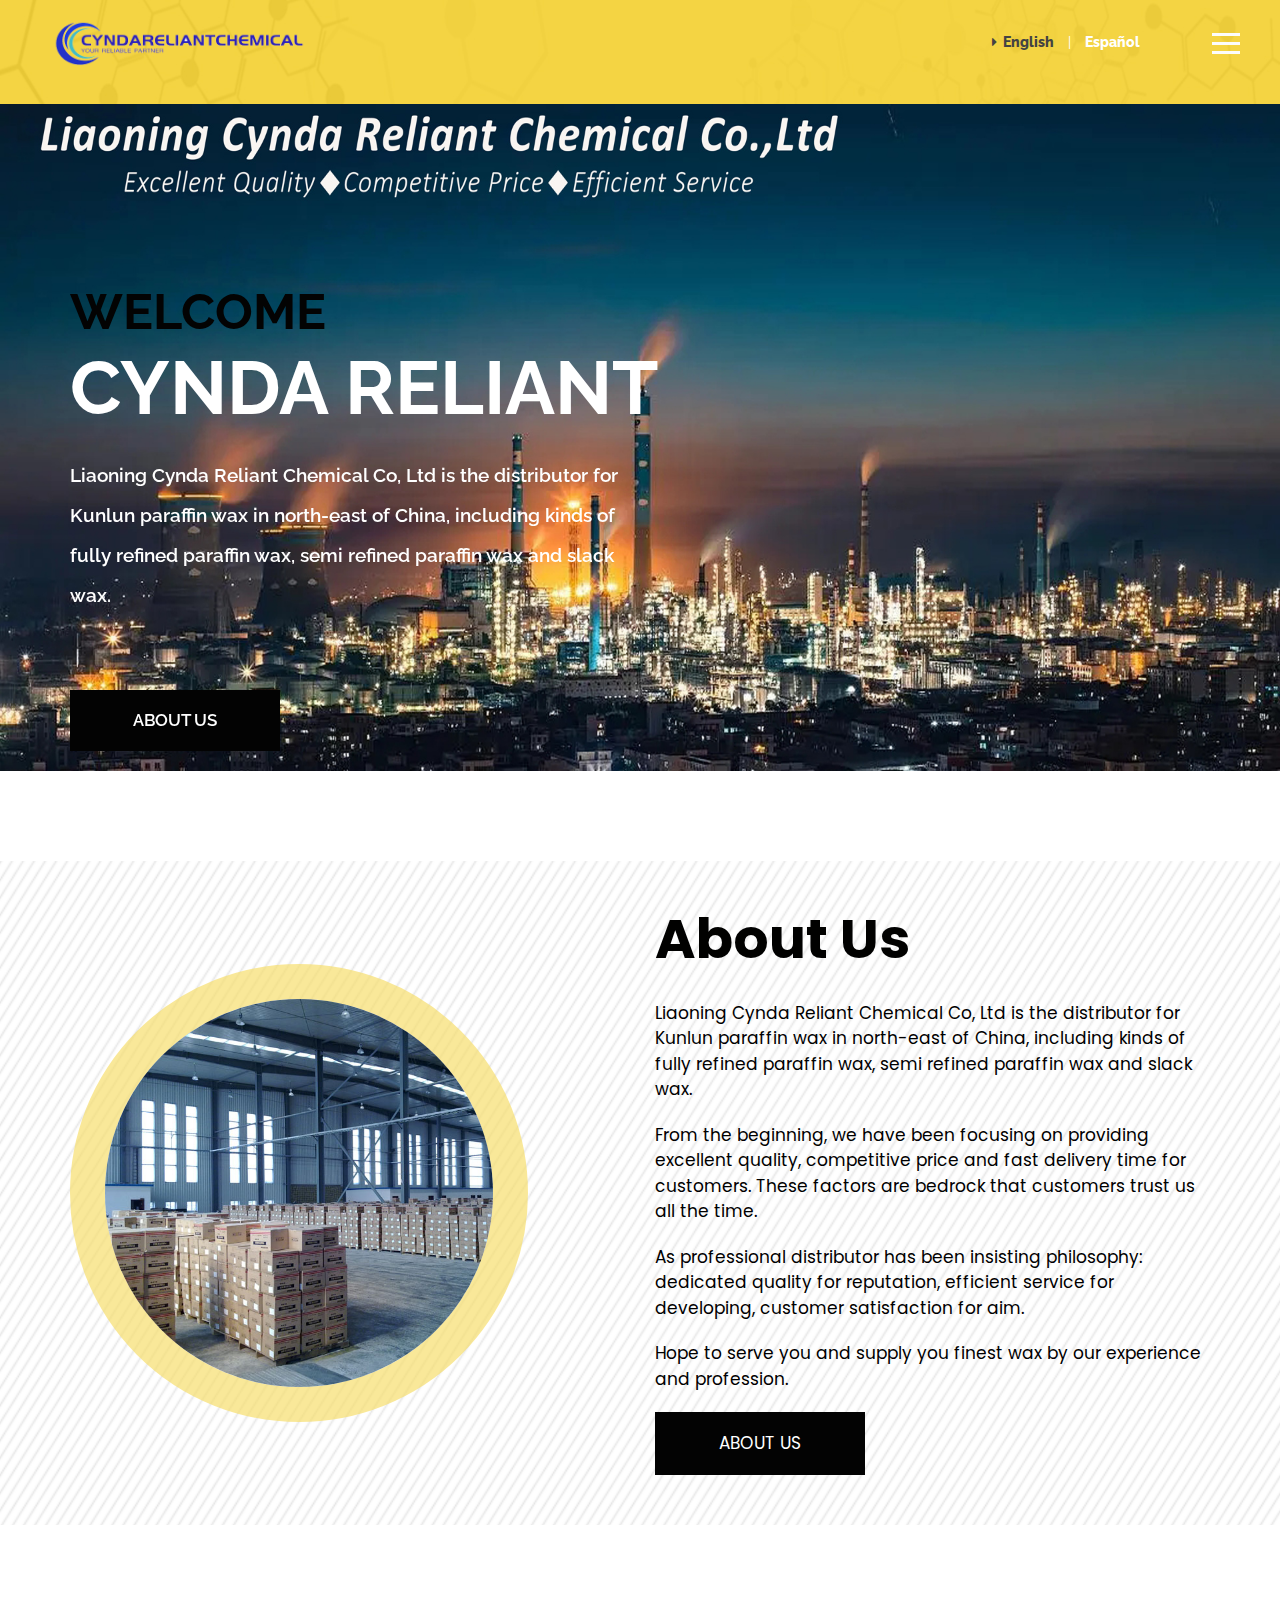
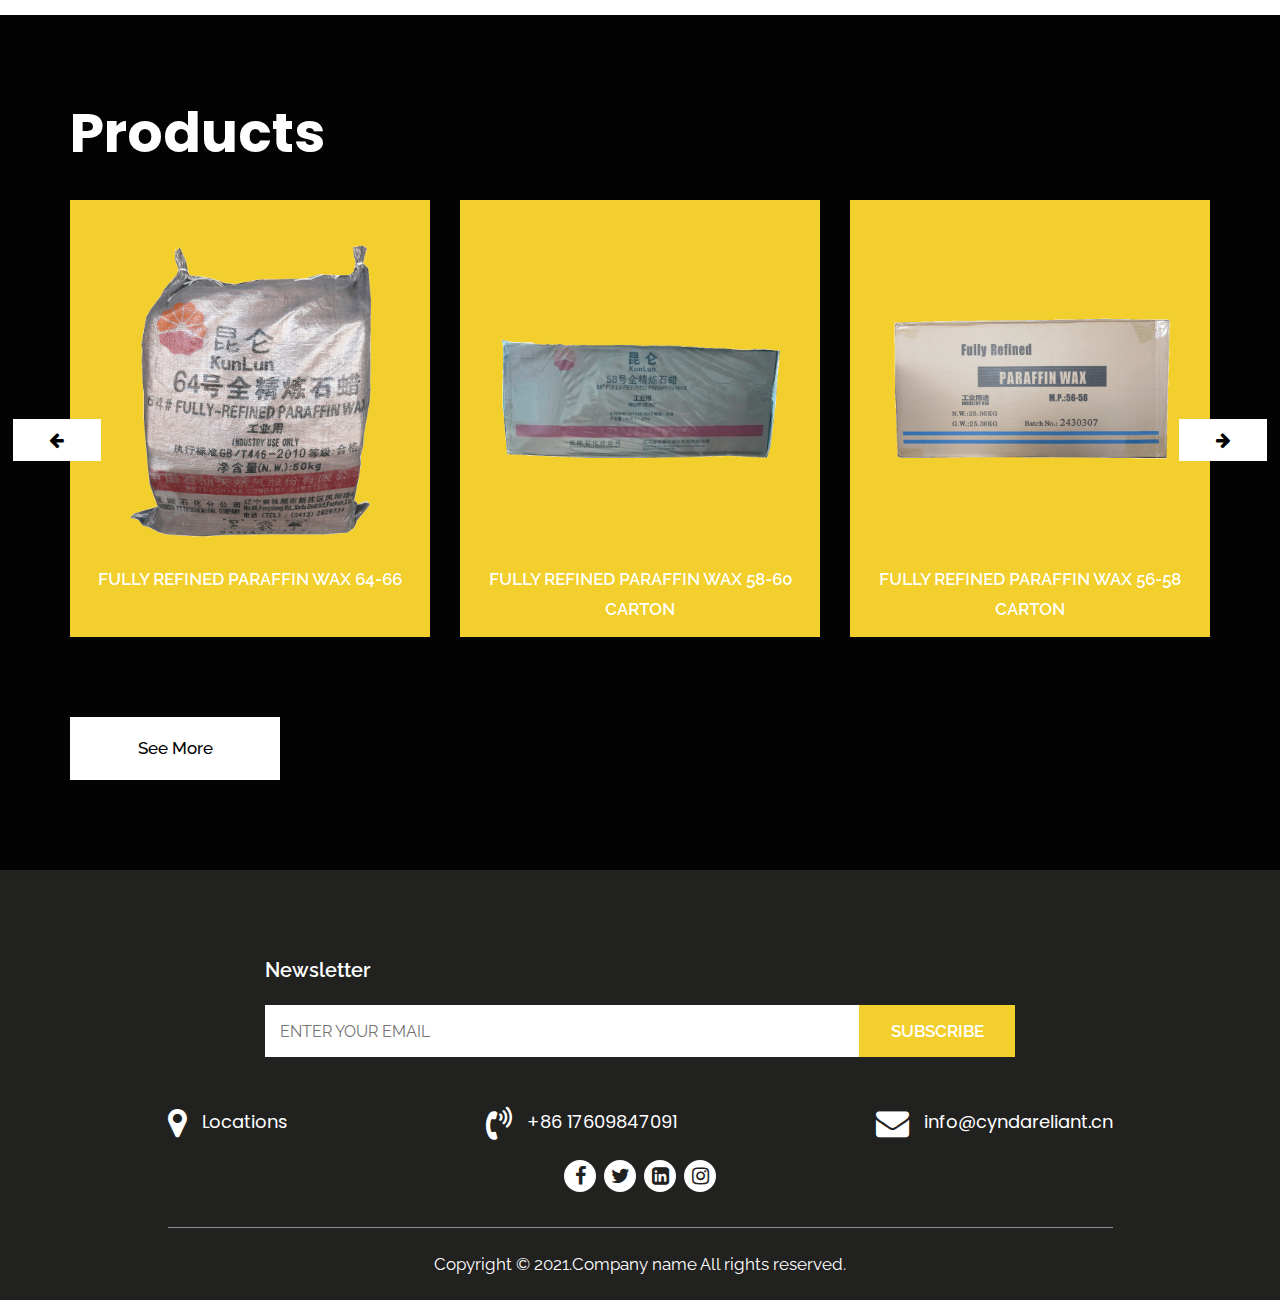
<file: index.html>
<!DOCTYPE html>
<html lang="en">
<head>
    <!-- basic -->
    <meta charset="utf-8">
    <meta http-equiv="X-UA-Compatible" content="IE=edge">
    <!-- mobile metas -->
    <meta name="viewport" content="width=device-width, initial-scale=1">
    <meta name="viewport" content="initial-scale=1, maximum-scale=1">
    <!-- site metas -->
    <title>metal</title>
    <meta name="keywords" content="">
    <meta name="description" content="">
    <meta name="author" content="">
    <!-- bootstrap css -->
    <link rel="stylesheet" href="css/bootstrap.min.css">
    <!-- style css -->
    <link rel="stylesheet" href="css/style.css">
    <!-- Responsive-->
    <link rel="stylesheet" href="css/responsive.css">
    <!-- Tweaks for older IEs-->
    <link rel="stylesheet" href="css/font-awesome.css">
    <link rel="stylesheet" href="css/jquery.fancybox.min.css" media="screen">

    <!--[if lt IE 9]>
    <script src="https://oss.maxcdn.com/html5shiv/3.7.3/html5shiv.min.js"></script>
    <script src="https://oss.maxcdn.com/respond/1.4.2/respond.min.js"></script><![endif]-->
</head>
<!-- body -->
<body class="main-layout">

    <!-- end loader -->
    <div id="mySidepanel" class="sidepanel">
        <a href="javascript:void(0)" class="closebtn" onClick="closeNav()">×</a>
        <a class="active" href="index.html">Home</a>
        <a href="#about">About</a>
        <a href="#product">Products</a>
        <a href="#contact">Contact</a>
    </div>
    <!-- header -->
    <header class="full_bg">
        <!-- header inner -->
        <div class="header">
            <div class="container-fluid">
                <div class="row d_flex">
                    <div class=" col-md-3 col-sm-3 col logo_section">
                        <div class="full">
                            <div class="center-desk">
                                <div class="logo">
                                    <a href="index.html"><img src="images/logo.png" alt="#" /></a>
                                </div>
                            </div>
                        </div>
                    </div>
                    <div class="col-md-9 col-sm-9">
                        <ul class="site_menu text_align_right">
                            <li class="language-chooes">
                                <a class="openbtn cur">English</a> |
                                <a class="openbtn">Español</a>
                            </li>
                            <li>
                                <button class="openbtn" onClick="openNav()"><img src="images/menu_icon.png"></button>
                            </li>
                        </ul>
                    </div>
                </div>
            </div>
        </div>
        <!-- end header inner -->
        <!-- end header -->
        <section class="banner_main">
            <div id="myCarousel" class="carousel slide banner" data-ride="carousel">
                <ol class="carousel-indicators">
                    <li data-target="#myCarousel" data-slide-to="0" class="active"></li>
                    <li data-target="#myCarousel" data-slide-to="1"></li>
                    <li data-target="#myCarousel" data-slide-to="2"></li>
                </ol>
                <div class="carousel-inner">
                    <div class="carousel-item active">
                        <div class="container">
                            <div class="carousel-caption  banner_po">
                                <div class="row">
                                    <div class="col-md-8">
                                        <div class="build_box text_align_left">
                                            <h1>WELCOME<br> <span class="white">Cynda Reliant</span></h1>
                                            <p>Liaoning Cynda Reliant Chemical Co, Ltd is the distributor for Kunlun paraffin wax in north-east of China, including kinds of fully refined paraffin wax, semi refined paraffin wax and slack wax. </p>
                                            <!-- <a class="read_more conatct_btn" href="#contact" role="button">Contact now</a> -->
                                            <a class="read_more conatct_btn" href="#about" role="button">About Us</a>
                                        </div>
                                    </div>
                                </div>
                            </div>
                        </div>
                    </div>
                </div>
                <a class="carousel-control-prev" href="#myCarousel" role="button" data-slide="prev">
                    <i class="fa fa-angle-left" aria-hidden="true"></i>
                    <span class="sr-only">Previous</span>
                </a>
                <a class="carousel-control-next" href="#myCarousel" role="button" data-slide="next">
                    <i class="fa fa-angle-right" aria-hidden="true"></i>
                    <span class="sr-only">Next</span>
                </a>
            </div>
        </section>
    </header>
    <!-- end banner -->
    <!-- about -->
    <div id="about" class="about">
        <div class="bg_about">
            <div class="container">
                <div class="row d_flex">
                    <div class="col-md-5">
                        <div class="about_img">
                            <figure><img src="images/about.jpg" alt="#" /></figure>
                        </div>
                    </div>
                    <div class="col-md-6 offset-md-1">
                        <div class="titlepage text_align_left">
                            <h2>About Us</h2>
                            <p>
                                Liaoning Cynda Reliant Chemical Co, Ltd is the distributor for Kunlun paraffin wax in north-east of China, including kinds of fully refined paraffin wax, semi refined paraffin wax and slack wax.
                            </p>
                            <p>
                                From the beginning, we have been focusing on providing excellent quality, competitive price and fast delivery time for customers. These factors are bedrock that customers trust us all the time.
                            </p>
                            <p>
                                As professional distributor has been insisting philosophy: dedicated quality for reputation, efficient service for developing, customer satisfaction for aim.
                            </p>
                            <p>
                                Hope to serve you and supply you finest wax by our experience and profession.

                            </p>
                            <a class="read_more" href="Javascript:void(0)">About Us</a>
                        </div>
                    </div>
                </div>
            </div>
        </div>
    </div>
    <!-- end about -->
    <!-- products -->
    <div id="product" class="prot">
        <div class="products">
            <div class="container">
                <div class="row">
                    <div class="col-md-12">
                        <div class="titlepage text_align_left">
                            <h2>Products</h2>
                        </div>
                    </div>
                </div>
            </div>
            <div id="prod" class="carousel slide product_banner" data-ride="carousel">
                <ol class="carousel-indicators">
                    <li data-target="#prod" data-slide-to="0" class="active"></li>
                    <li data-target="#prod" data-slide-to="1"></li>
                    <li data-target="#prod" data-slide-to="2"></li>
                </ol>
                <div class="carousel-inner">
                    <div class="carousel-item active">
                        <div class="container">
                            <div class="carousel-caption  banner_pro">
                                <div class="row d_flex">
                                    <div class="col-md-4">
                                        <div class="product mar_bottom30">
                                            <figure><img src="images/p1.png" alt="#" /></figure>
                                            <h3>Fully Refined Paraffin Wax 64-66</h3>
                                        </div>
                                    </div>
                                    <div class="col-md-4 mar_bottom30">
                                        <div class="product">
                                            <figure><img src="images/p2.png" alt="#" /></figure>
                                            <h3>Fully Refined Paraffin Wax 58-60 Carton</h3>
                                        </div>
                                    </div>
                                    <div class="col-md-4">
                                        <div class="product">
                                            <figure><img src="images/p3.png" alt="#" /></figure>
                                            <h3>Fully Refined Paraffin Wax 56-58 Carton</h3>
                                        </div>
                                    </div>
                                </div>
                            </div>
                        </div>
                    </div>


                    <div class="carousel-item">
                        <div class="container">
                            <div class="carousel-caption banner_pro">
                                <div class="row d_flex">
                                    <div class="col-md-4 mar_bottom30">
                                        <div class="product">
                                            <figure><img src="images/p4.png" alt="#" /></figure>
                                            <h3>Fully Refined Paraffin Wax 54-56 carton</h3>
                                        </div>
                                    </div>
                                    <div class="col-md-4 mar_bottom30">
                                        <div class="product">
                                            <figure><img src="images/p5.png" alt="#" /></figure>
                                            <h3>Slack Wax</h3>
                                        </div>
                                    </div>
                                    <div class="col-md-4">
                                        <div class="product">
                                            <figure><img src="images/p6.png" alt="#" /></figure>
                                            <h3>Fully Refined Paraffin Wax 58-60</h3>
                                        </div>
                                    </div>
                                </div>
                            </div>
                        </div>
                    </div>

                    <div class="carousel-item">
                        <div class="container">
                            <div class="carousel-caption banner_pro">
                                <div class="row d_flex">
                                    <div class="col-md-4 mar_bottom30">
                                        <div class="product">
                                            <figure><img src="images/p7.png" alt="#" /></figure>
                                            <h3>Semi refined paraffin wax 58-60</h3>
                                        </div>
                                    </div>
                                    <div class="col-md-4">
                                        <div class="product mar_bottom30">
                                            <figure><img src="images/p1.png" alt="#" /></figure>
                                            <h3>Fully Refined Paraffin Wax 64-66</h3>
                                        </div>
                                    </div>
                                    <div class="col-md-4">
                                        <div class="product">
                                            <figure><img src="images/p2.png" alt="#" /></figure>
                                            <h3>Fully Refined Paraffin Wax 58-60 Carton</h3>
                                        </div>
                                    </div>
                                </div>
                            </div>
                        </div>
                    </div>



                </div>
                <a class="carousel-control-prev" href="#prod" role="button" data-slide="prev">
                    <i class="fa fa-arrow-left" aria-hidden="true"></i>
                    <span class="sr-only">Previous</span>
                </a>
                <a class="carousel-control-next" href="#prod" role="button" data-slide="next">
                    <i class="fa fa-arrow-right" aria-hidden="true"></i>
                    <span class="sr-only">Next</span>
                </a>
            </div>
            <div class="container">
                <div class="row">
                    <div class="col-md-12">
                        <a class="read_more" href="Javascript:void(0)">See More</a>
                    </div>
                </div>
            </div>
        </div>
    </div>
    <!-- end products -->
    <!--  footer -->
    <footer>
        <div class="footer">
            <div class="container">
                <div class="row">
                    <div class="col-md-8 offset-md-2">
                        <div class="news">
                            <h3>Newsletter</h3>
                            <form class="form_news">
                                <input class="newsltter" placeholder="enter your email" type="type" name="enter your email">
                                <button class="sunm_btn">SUBSCRIBE</button>
                            </form>
                        </div>
                    </div>
                    <div class=" col-md-10 offset-md-1">
                        <ul class="conta">
                            <li>
                                <i class="fa fa-map-marker" aria-hidden="true"></i>Locations
                            </li>
                            <li><i class="fa fa-volume-control-phone" aria-hidden="true"></i> +86 17609847091</li>
                            <li> <i class="fa fa-envelope" aria-hidden="true"></i><a href="mailto://info@cyndareliant.cn"> info@cyndareliant.cn </a></li>
                        </ul>
                    </div>
                    <div class="col-md-12">
                        <ul class="social_icon">
                            <li><a href="Javascript:void(0)"><i class="fa fa-facebook" aria-hidden="true"></i></a></li>
                            <li><a href="Javascript:void(0)"><i class="fa fa-twitter" aria-hidden="true"></i></a></li>
                            <li><a href="Javascript:void(0)"><i class="fa fa-linkedin-square" aria-hidden="true"></i></a></li>
                            <li><a href="Javascript:void(0)"><i class="fa fa-instagram" aria-hidden="true"></i></a></li>
                        </ul>
                    </div>
                </div>
            </div>
            <div class="copyright">
                <div class="container">
                    <div class="row">
                        <div class="col-md-10 offset-md-1">
                            <p>Copyright &copy; 2021.Company name All rights reserved.</p>
                        </div>
                    </div>
                </div>
            </div>
        </div>
    </footer>
    <!-- end footer -->
    <!-- Javascript files-->
    <script src="js/jquery.min.js"></script>
    <script src="js/bootstrap.bundle.min.js"></script>
    <!-- sidebar -->
    <script src="js/custom.js"></script>
</body>
</html>
</file>
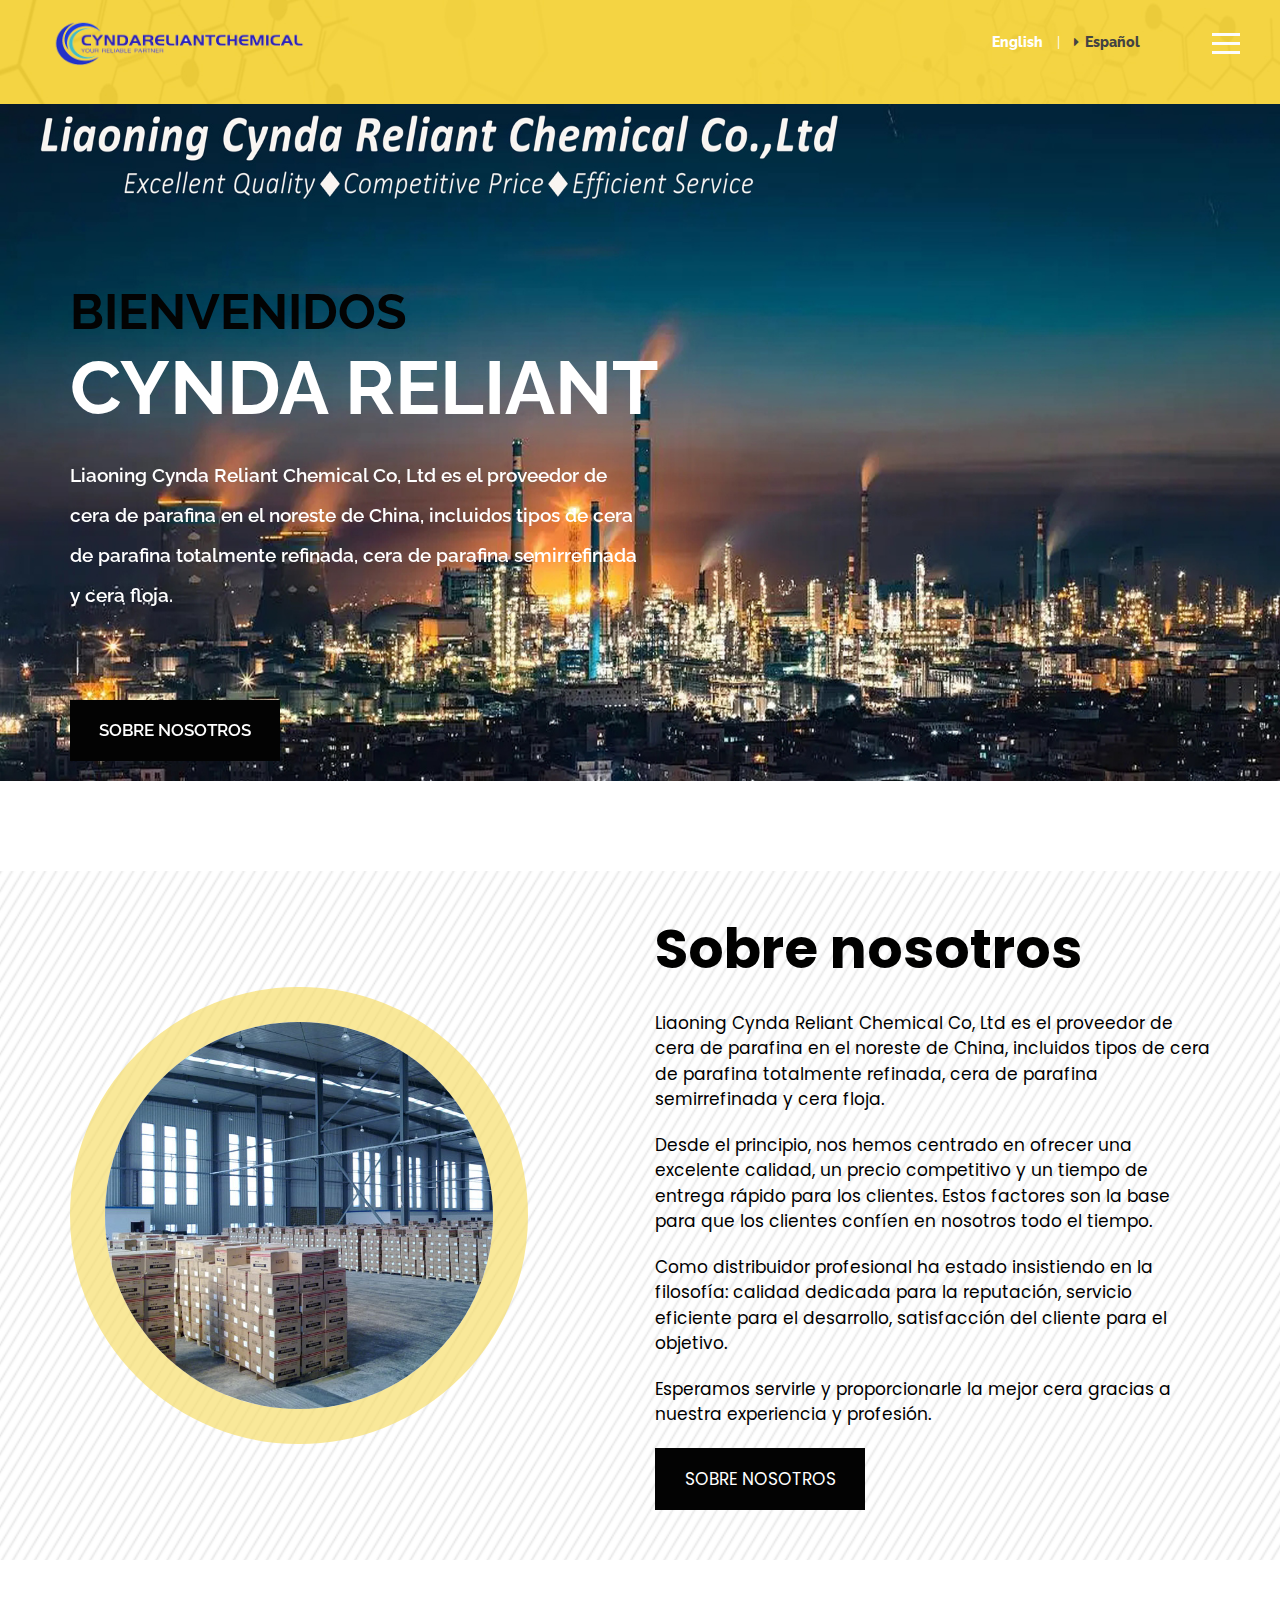
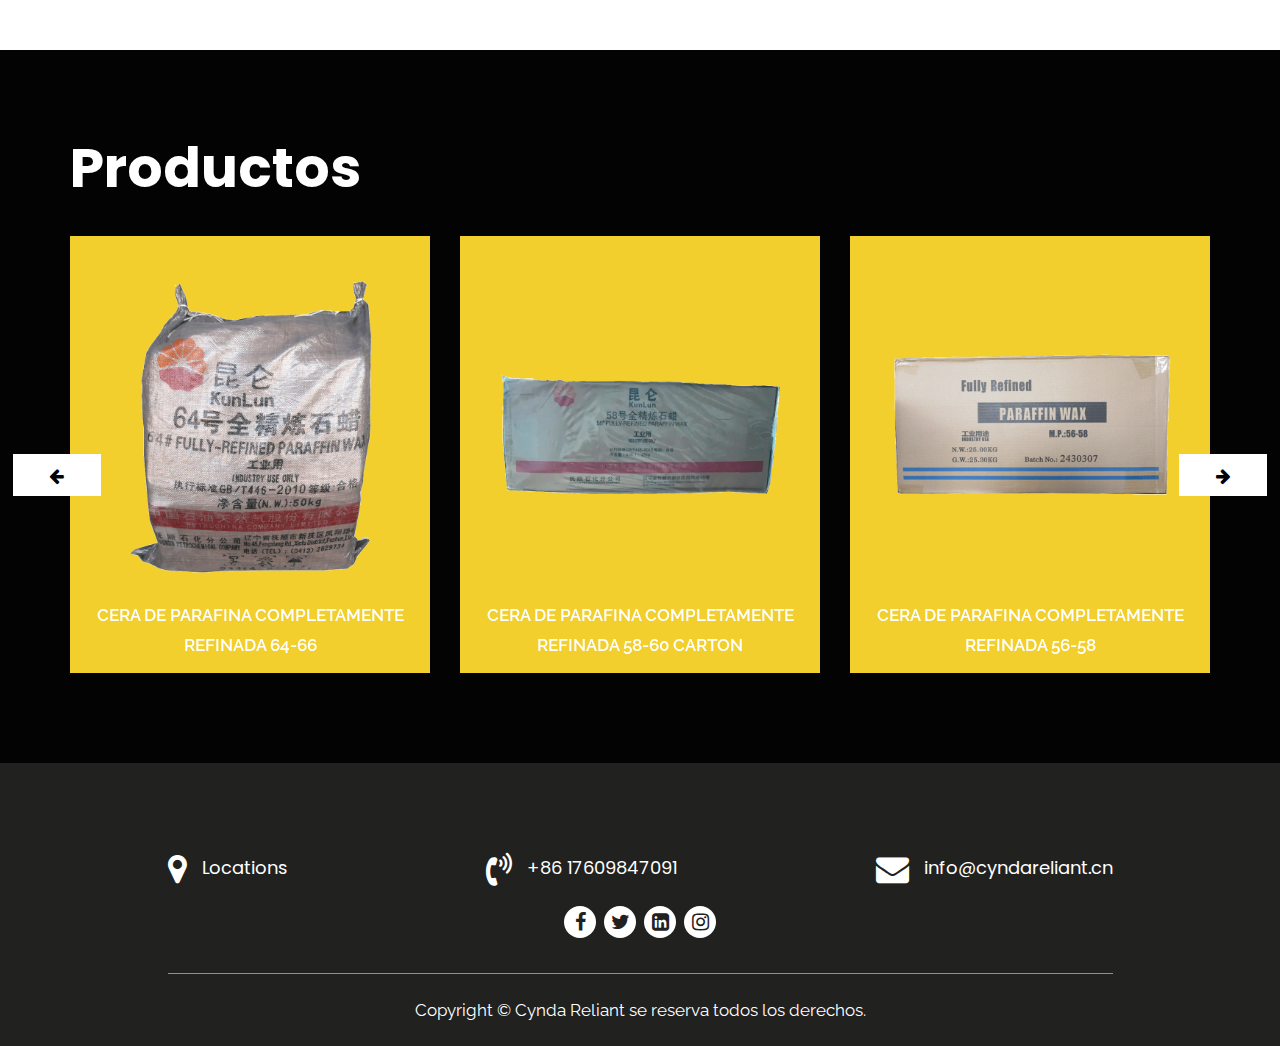
<file: index_es.html>
<!DOCTYPE html>
<html lang="en">
<head>
    <!-- basic -->
    <meta charset="utf-8">
    <meta http-equiv="X-UA-Compatible" content="IE=edge">
    <!-- mobile metas -->
    <meta name="viewport" content="width=device-width, initial-scale=1">
    <meta name="viewport" content="initial-scale=1, maximum-scale=1">
    <!-- site metas -->
    <title>Cynda Reliant - Cera de parafina totalmente refinada, cera de parafina semirrefinada y cera floja</title>
    <meta name="keywords" content="Cera de parafina totalmente refinada, cera de parafina semirrefinada y cera floja">
    <meta name="description" content="Liaoning Cynda Reliant Chemical Co, Ltd es el proveedor de cera de parafina en el noreste de China, incluidos tipos de cera de parafina totalmente refinada, cera de parafina semirrefinada y cera floja.">
    <!-- bootstrap css -->
    <link rel="stylesheet" href="css/bootstrap.min.css">
    <!-- style css -->
    <link rel="stylesheet" href="css/style.css">
    <!-- Responsive-->
    <link rel="stylesheet" href="css/responsive.css">
    <!-- Tweaks for older IEs-->
    <link rel="stylesheet" href="css/font-awesome.css">
    <link rel="stylesheet" href="css/jquery.fancybox.min.css" media="screen">

    <!--[if lt IE 9]>
    <script src="https://oss.maxcdn.com/html5shiv/3.7.3/html5shiv.min.js"></script>
    <script src="https://oss.maxcdn.com/respond/1.4.2/respond.min.js"></script><![endif]-->
</head>
<!-- body -->
<body class="main-layout">

    <!-- end loader -->
    <div id="mySidepanel" class="sidepanel">
        <a href="javascript:void(0)" class="closebtn" onClick="closeNav()">×</a>
        <a class="active" href="index_es.html">Hogar</a>
        <a href="#about">Sobre</a>
        <a href="#product">Productos</a>
        <a href="#contact">Contacto</a>
    </div>
    <!-- header -->
    <header class="full_bg">
        <!-- header inner -->
        <div class="header">
            <div class="container-fluid">
                <div class="row d_flex">
                    <div class=" col-md-3 col-sm-3 col logo_section">
                        <div class="full">
                            <div class="center-desk">
                                <div class="logo">
                                    <a href="index.html"><img src="images/logo.png" alt="#" /></a>
                                </div>
                            </div>
                        </div>
                    </div>
                    <div class="col-md-9 col-sm-9">
                        <ul class="site_menu text_align_right">
                            <li class="language-chooes">
                                <a class="openbtn" href="index.html">English</a> |
                                <a class="openbtn cur" href="index_es.html">Español</a>
                            </li>
                            <li>
                                <button class="openbtn" onClick="openNav()"><img src="images/menu_icon.png"></button>
                            </li>
                        </ul>
                    </div>
                </div>
            </div>
        </div>
        <!-- end header inner -->
        <!-- end header -->
        <section class="banner_main">
            <div id="myCarousel" class="carousel slide banner" data-ride="carousel">
                <ol class="carousel-indicators">
                    <li data-target="#myCarousel" data-slide-to="0" class="active"></li>
                    <li data-target="#myCarousel" data-slide-to="1"></li>
                    <li data-target="#myCarousel" data-slide-to="2"></li>
                </ol>
                <div class="carousel-inner">
                    <div class="carousel-item active">
                        <div class="container">
                            <div class="carousel-caption  banner_po">
                                <div class="row">
                                    <div class="col-md-8">
                                        <div class="build_box text_align_left">
                                            <h1>Bienvenidos<br> <span class="white">Cynda Reliant</span></h1>
                                            <p style="height:170px;">
                                                Liaoning Cynda Reliant Chemical Co, Ltd es el proveedor de cera de parafina en el noreste de China, incluidos tipos de cera de parafina totalmente refinada, cera de parafina semirrefinada y cera floja.
                                            </p>
                                            <!-- <a class="read_more conatct_btn" href="#contact" role="button">Contact now</a> -->
                                            <a class="read_more conatct_btn" href="#about" role="button">Sobre nosotros</a>
                                        </div>
                                    </div>
                                </div>
                            </div>
                        </div>
                    </div>
                </div>
                <a class="carousel-control-prev" href="#myCarousel" role="button" data-slide="prev">
                    <i class="fa fa-angle-left" aria-hidden="true"></i>
                    <span class="sr-only">Previous</span>
                </a>
                <a class="carousel-control-next" href="#myCarousel" role="button" data-slide="next">
                    <i class="fa fa-angle-right" aria-hidden="true"></i>
                    <span class="sr-only">Next</span>
                </a>
            </div>
        </section>
    </header>
    <!-- end banner -->
    <!-- about -->
    <div id="about" class="about">
        <div class="bg_about">
            <div class="container">
                <div class="row d_flex">
                    <div class="col-md-5">
                        <div class="about_img">
                            <figure><img src="images/about.jpg" alt="#" /></figure>
                        </div>
                    </div>
                    <div class="col-md-6 offset-md-1">
                        <div class="titlepage text_align_left">
                            <h2>Sobre nosotros</h2>
                            <p>
                                Liaoning Cynda Reliant Chemical Co, Ltd es el proveedor de cera de parafina en el noreste de China, incluidos tipos de cera de parafina totalmente refinada, cera de parafina semirrefinada y cera floja.
                            </p>
                            <p>
                                Desde el principio, nos hemos centrado en ofrecer una excelente calidad, un precio competitivo y un tiempo de entrega rápido para los clientes. Estos factores son la base para que los clientes confíen en nosotros todo el tiempo.
                            </p>
                            <p>
                                Como distribuidor profesional ha estado insistiendo en la filosofía: calidad dedicada para la reputación, servicio eficiente para el desarrollo, satisfacción del cliente para el objetivo.
                            </p>
                            <p>
                                Esperamos servirle y proporcionarle la mejor cera gracias a nuestra experiencia y profesión.
                            </p>
                            <a class="read_more" href="Javascript:void(0)">Sobre nosotros</a>
                        </div>
                    </div>
                </div>
            </div>
        </div>
    </div>
    <!-- end about -->
    <!-- products -->
    <div id="product" class="prot">
        <div class="products">
            <div class="container">
                <div class="row">
                    <div class="col-md-12">
                        <div class="titlepage text_align_left">
                            <h2>Productos</h2>
                        </div>
                    </div>
                </div>
            </div>
            <div id="prod" class="carousel slide product_banner" data-ride="carousel">
                <ol class="carousel-indicators">
                    <li data-target="#prod" data-slide-to="0" class="active"></li>
                    <li data-target="#prod" data-slide-to="1"></li>
                    <li data-target="#prod" data-slide-to="2"></li>
                </ol>
                <div class="carousel-inner">
                    <div class="carousel-item active">
                        <div class="container">
                            <div class="carousel-caption  banner_pro">
                                <div class="row d_flex">
                                    <div class="col-md-4">
                                        <div class="product mar_bottom30">
                                            <figure><img src="images/p1.png" alt="#" /></figure>
                                            <h3>cera de parafina completamente refinada 64-66</h3>
                                        </div>
                                    </div>
                                    <div class="col-md-4 mar_bottom30">
                                        <div class="product">
                                            <figure><img src="images/p2.png" alt="#" /></figure>
                                            <h3>cera de parafina completamente refinada 58-60 Carton</h3>
                                        </div>
                                    </div>
                                    <div class="col-md-4">
                                        <div class="product">
                                            <figure><img src="images/p3.png" alt="#" /></figure>
                                            <h3>cera de parafina completamente refinada 56-58</h3>
                                        </div>
                                    </div>
                                </div>
                            </div>
                        </div>
                    </div>


                    <div class="carousel-item">
                        <div class="container">
                            <div class="carousel-caption banner_pro">
                                <div class="row d_flex">
                                    <div class="col-md-4 mar_bottom30">
                                        <div class="product">
                                            <figure><img src="images/p4.png" alt="#" /></figure>
                                            <h3>cera de parafina completamente refinada 54-56</h3>
                                        </div>
                                    </div>
                                    <div class="col-md-4 mar_bottom30">
                                        <div class="product">
                                            <figure><img src="images/p5.png" alt="#" /></figure>
                                            <h3>cera de parafina</h3>
                                        </div>
                                    </div>
                                    <div class="col-md-4">
                                        <div class="product">
                                            <figure><img src="images/p6.png" alt="#" /></figure>
                                            <h3>cera de parafina completamente refinada 58-60</h3>
                                        </div>
                                    </div>
                                </div>
                            </div>
                        </div>
                    </div>

                    <div class="carousel-item">
                        <div class="container">
                            <div class="carousel-caption banner_pro">
                                <div class="row d_flex">
                                    <div class="col-md-4 mar_bottom30">
                                        <div class="product">
                                            <figure><img src="images/p7.png" alt="#" /></figure>
                                            <h3>Cera de parafina semirrefinada 58-60</h3>
                                        </div>
                                    </div>
                                    <div class="col-md-4">
                                        <div class="product mar_bottom30">
                                            <figure><img src="images/p1.png" alt="#" /></figure>
                                            <h3>cera de parafina completamente refinada 64-66</h3>
                                        </div>
                                    </div>
                                    <div class="col-md-4">
                                        <div class="product">
                                            <figure><img src="images/p2.png" alt="#" /></figure>
                                            <h3>cera de parafina completamente refinada 58-60 Carton</h3>
                                        </div>
                                    </div>
                                </div>
                            </div>
                        </div>
                    </div>



                </div>
                <a class="carousel-control-prev" href="#prod" role="button" data-slide="prev">
                    <i class="fa fa-arrow-left" aria-hidden="true"></i>
                    <span class="sr-only">Previous</span>
                </a>
                <a class="carousel-control-next" href="#prod" role="button" data-slide="next">
                    <i class="fa fa-arrow-right" aria-hidden="true"></i>
                    <span class="sr-only">Next</span>
                </a>
            </div>
            <!--<div class="container">
                <div class="row">
                    <div class="col-md-12">
                        <a class="read_more" href="Javascript:void(0)">See More</a>
                    </div>
                </div>
            </div>-->
        </div>
    </div>
    <!-- end products -->
    <!--  footer -->
    <footer>
        <div class="footer">
            <div class="container">
                <div class="row">
                    <!--<div class="col-md-8 offset-md-2">
                        <div class="news">
                            <h3>Newsletter</h3>
                            <form class="form_news">
                                <input class="newsltter" placeholder="enter your email" type="type" name="enter your email">
                                <button class="sunm_btn">SUBSCRIBE</button>
                            </form>
                        </div>
                    </div>-->
                    <div class=" col-md-10 offset-md-1">
                        <ul class="conta">
                            <li>
                                <i class="fa fa-map-marker" aria-hidden="true"></i>Locations
                            </li>
                            <li><i class="fa fa-volume-control-phone" aria-hidden="true"></i> +86 17609847091</li>
                            <li> <i class="fa fa-envelope" aria-hidden="true"></i><a href="mailto://info@cyndareliant.cn"> info@cyndareliant.cn </a></li>
                        </ul>
                    </div>
                    <div class="col-md-12">
                        <ul class="social_icon">
                            <li><a href="Javascript:void(0)"><i class="fa fa-facebook" aria-hidden="true"></i></a></li>
                            <li><a href="Javascript:void(0)"><i class="fa fa-twitter" aria-hidden="true"></i></a></li>
                            <li><a href="Javascript:void(0)"><i class="fa fa-linkedin-square" aria-hidden="true"></i></a></li>
                            <li><a href="Javascript:void(0)"><i class="fa fa-instagram" aria-hidden="true"></i></a></li>
                        </ul>
                    </div>
                </div>
            </div>
            <div class="copyright">
                <div class="container">
                    <div class="row">
                        <div class="col-md-10 offset-md-1">
                            <p>Copyright &copy; Cynda Reliant se reserva todos los derechos.</p>
                        </div>
                    </div>
                </div>
            </div>
        </div>
    </footer>
    <!-- end footer -->
    <!-- Javascript files-->
    <script src="js/jquery.min.js"></script>
    <script src="js/bootstrap.bundle.min.js"></script>
    <!-- sidebar -->
    <script src="js/custom.js"></script>
</body>
</html>
</file>
<file: css/style.css>
/*--------------------------------------------------------------------- File Name: style.css ---------------------------------------------------------------------*/


/*--------------------------------------------------------------------- import Fonts ---------------------------------------------------------------------*/

@import url('https://fonts.googleapis.com/css?family=Rajdhani:300,400,500,600,700');
@import url('https://fonts.googleapis.com/css?family=Poppins:100,100i,200,200i,300,300i,400,400i,500,500i,600,600i,700,700i,800,800i,900,900i');
@import url('https://fonts.googleapis.com/css?family=Raleway:100,400,600,700,900&display=swap');
@import url('https://fonts.googleapis.com/css?family=Lato:400,700,900&display=swap');

/*****---------------------------------------- 1) font-family: 'Rajdhani', sans-serif;
 2) font-family: 'Poppins', sans-serif;
 ----------------------------------------*****/


/*--------------------------------------------------------------------- import Files ---------------------------------------------------------------------*/

@import url(animate.min.css);
@import url(normalize.css);
@import url(icomoon.css);
@import url(font-awesome.min.css);
@import url(meanmenu.css);
@import url(owl.carousel.min.css);
/*@import url(swiper.min.css);*/
@import url(slick.css);
@import url(jquery.fancybox.min.css);
@import url(jquery-ui.css);
@import url(nice-select.css);

/*--------------------------------------------------------------------- skeleton ---------------------------------------------------------------------*/

* {
	box-sizing: border-box !important;
}

.container {
	max-width: 1170px;
}

html {
	scroll-behavior: smooth;
}

body {
	color: #666666;
	font-size: 14px;
	font-family: 'Raleway', sans-serif;
	line-height: 1.80857;
	font-weight: normal;
}

a {
	color: #1f1f1f;
	text-decoration: none !important;
	outline: none !important;
	-webkit-transition: all .3s ease-in-out;
	-moz-transition: all .3s ease-in-out;
	-ms-transition: all .3s ease-in-out;
	-o-transition: all .3s ease-in-out;
	transition: all .3s ease-in-out;
}

h1,
h2,
h3,
h4,
h5,
h6 {
	letter-spacing: 0;
	font-weight: normal;
	position: relative;
	padding: 0 0 10px 0;
	font-weight: normal;
	line-height: normal;
	color: #111111;
	margin: 0
}

h1 {
	font-size: 24px;
}

h2 {
	font-size: 22px;
	font-family: 'Poppins', sans-serif;
}

h3 {
	font-size: 18px;
}

h4 {
	font-size: 16px
}

h5 {
	font-size: 14px
}

h6 {
	font-size: 13px
}

*,
*::after,
*::before {
	-webkit-box-sizing: border-box;
	-moz-box-sizing: border-box;
	box-sizing: border-box;
}

h1 a,
h2 a,
h3 a,
h4 a,
h5 a,
h6 a {
	color: #212121;
	text-decoration: none !important;
	opacity: 1
}

button:focus {
	outline: none;
}

ul,
li,
ol {
	margin: 0px;
	padding: 0px;
	list-style: none;
}

p {
	margin: 0px;
	font-weight: 500;
	font-size: 15px;
	line-height: 24px;
}

a {
	color: #222222;
	text-decoration: none;
	outline: none !important;
}

a,
.btn {
	text-decoration: none !important;
	outline: none !important;
	-webkit-transition: all .3s ease-in-out;
	-moz-transition: all .3s ease-in-out;
	-ms-transition: all .3s ease-in-out;
	-o-transition: all .3s ease-in-out;
	transition: all .3s ease-in-out;
}

img {
	max-width: 100%;
	height: auto;
}

:focus {
	outline: 0;
}

.logo img {}

.language-chooes {
	color: #fff;
}

.language-chooes a {
	font-weight: 800;
	padding: 0 10px;
}
.language-chooes a.cur{
	color:#434343 !important;
}

.language-chooes a.cur:before{
	content: "\f0da";
	font-family: 'FontAwesome';
	display: inline-block;
	font-family: FontAwesome;
	font-style: normal;
	font-weight: normal;
	line-height: 1;
	-webkit-font-smoothing: antialiased;
	-moz-osx-font-smoothing: grayscale;
	padding-right: 6px;
}
.btn-custom {
	margin-top: 20px;
	background-color: transparent !important;
	border: 2px solid #ddd;
	padding: 12px 40px;
	font-size: 16px;
}

.lead {
	font-size: 18px;
	line-height: 30px;
	color: #767676;
	margin: 0;
	padding: 0;
}

.form-control:focus {
	border-color: #ffffff !important;
	box-shadow: 0 0 0 .2rem rgba(255, 255, 255, .25);
}

.navbar-form input {
	border: none !important;
}

.badge {
	font-weight: 500;
}

blockquote {
	margin: 20px 0 20px;
	padding: 30px;
}

.tlinks {
	text-indent: -9999px;
	height: 0;
	line-height: 0;
	font-size: 0;
	overflow: hidden;
}

button {
	border: 0;
	margin: 0;
	padding: 0;
	cursor: pointer;
}

.full {
	float: left;
	width: 100%;
}

.full {
	width: 100%;
	float: left;
	margin: 0;
	padding: 0;
}


/**-- heading section --**/


/*---------------------------- preloader area ----------------------------*/

.loader_bg {
	position: fixed;
	z-index: 9999999;
	background: #fff;
	width: 100%;
	height: 100%;
}

.loader {
	height: 100%;
	width: 100%;
	position: absolute;
	left: 0;
	top: 0;
	display: flex;
	justify-content: center;
	align-items: center;
}

.loader img {
	width: 280px;
}


/*-- header --*/

.header {
	width: 100%;
	height: 104px;
	padding: 20px 25px;
	position: fixed;
	z-index: 9;
	top: 0;
	background: url(../images/header.jpg);
	background-size: 100% 100%;
	background-position: center;
	background-repeat: no-repeat;
}

ul.site_menu li {
	display: inline-block;
	padding-left: 58px;
}

ul.site_menu li a {
	color: #fff !important;
}

.sidepanel {
	width: 0;
	position: fixed;
	z-index: 9999999;
	height: 100%;
	top: 0;
	left: 0;
	background-color: #111;
	overflow-x: hidden;
	transition: 0.5s;
	padding-top: 60px;
}

.sidepanel a {
	padding: 8px 8px 8px 32px;
	text-decoration: none;
	font-size: 22px;
	color: #fff;
	display: block;
	transition: 0.3s;
}

.sidepanel a:hover {
	color: #f3cf2d;
}

.sidepanel a.active {
	color: #f3cf2d;
}

.sidepanel .closebtn {
	position: absolute;
	top: 0;
	right: 25px;
	font-size: 36px;
}

.openbtn {
	cursor: pointer;
	background-color: transparent;
	color: white;
	border: none;
}


/** banner section **/

.full_bg {
	background: url(../images/banner2.jpg);
	background-size: 100% 100%;
	background-position: center;
	background-repeat: no-repeat;
}

.banner_main {
	position: relative;
	/* padding-bottom: 212px; */
	margin-top: 104px;
}

.banner_main strong {
	color: #fff;
	background-color: #000;
	width: 52px;
	height: 52px;
	border-radius: 40px;
	font-size: 12px;
	display: flex;
	align-items: center;
	justify-content: center;
	font-weight: normal;
	position: absolute;
	right: 10%;
	text-transform: uppercase;
	top: 34%;
}

.build_box {
	padding-top: 20%;
}

.banner_po {
	position: inherit;
}

.build_box p {
	color: #fff;
	font-size: 19px;
	line-height: 40px;
	font-weight: 600;
	margin-bottom: 55px;
	padding-right: 170px;
}

.build_box h1 {
	font-size: 50px;
	font-weight: bold;
	color: #030303;
	line-height: 76px;
	padding-bottom: 20px;
	display: block;
	text-transform: uppercase;
}

.white {
	font-size: 75px;
	color: #fff;
}

.build_box .conatct_btn {
	padding: 15px 0;
	color: #fff;
	margin-top: 20px;
	margin-right: 30px;
	font-weight: 600;
}

.build_box .conatct_btn:hover {
	background: #ffffff;
	color: #151414;
}

#myCarousel .carousel-control-prev,
#myCarousel .carousel-control-next {
	width: 55px;
	height: 55px;
	border: #fff solid 2px;
	opacity: 1;
	font-size: 25px;
	color: #fff;
	top: 101%;
	border-radius: 40px;
}

#myCarousel .carousel-control-prev:hover,
#myCarousel .carousel-control-next:hover,
#myCarousel .carousel-control-prev:focus,
#myCarousel .carousel-control-next:focus {
	background: #000000;
	color: #fff;
}

#myCarousel .carousel-control-prev {
	left: 8%;
}

#myCarousel .carousel-control-next {
	right: inherit;
	left: 12.4%;
}

.banner .carousel-indicators {
	display: none;
}


/** end banner section **/

.titlepage {
	text-align: center;
	padding-bottom: 40px;
}

.titlepage h2 {
	font-size: 55px;
	color: #061553;
	line-height: 55px;
	font-weight: bold;
	padding: 0;
	display: inline-block;
}

.titlepage span {
	color: #636363;
	font-size: 17px;
	margin-top: 20px;
	font-weight: 400;
	display: block;
}

.d_flex {
	display: flex;
	align-items: center;
	flex-wrap: wrap;
}

.read_more {
	font-size: 17px;
	background-color: #030303;
	color: #fff;
	padding: 16px 0px;
	width: 100%;
	max-width: 210px;
	text-align: center;
	display: inline-block;
	transition: ease-in all 0.5s;
	font-weight: 500;
	text-transform: uppercase;
}

.read_more:hover {
	background: #f3cf2d;
	color: #fff;
	transition: ease-in all 0.5s;
}

.text_align_left {
	text-align: left;
}

.text_align_right {
	text-align: right;
}

.text_align_center {
	text-align: center;
}


/** about section **/

.about {
	font-family: 'Poppins', sans-serif;
	background: #fff;
	padding-top: 90px;
}

.bg_about {
	background: url(../images/bg_about.png);
	background-repeat: no-repeat;
	background-size: 100% 100%;
	padding: 50px 0;
}

.about .titlepage {
	padding-bottom: 0;
}

.about .titlepage h2 {
	margin-bottom: 35px;
	color: #010100;
}

.about .titlepage p {
	font-weight: 400;
	font-size: 17px;
	line-height: 1.5;
	color: #000000;
	padding-bottom: 20px;
}

.about .titlepage .read_more {
	text-transform: uppercase;
	font-weight: normal;
}

.about_img figure {
	margin: 0;
}

.about_img figure img {
	border-radius: 300%;
	border: #f6dc67ab solid 35px;
	text-align: center;
	margin: 0 auto;
	display: block;
}


/** end about section **/


/** products **/

.prot {
	padding-top: 90px;
}

.products {
	padding: 90px 0;
	background-color: #030303;
}

.products .titlepage h2 {
	color: #fff;
}

.products .titlepage p {
	color: #fff;
	font-size: 17px;
	line-height: 28px;
	padding-top: 25px;
}

.product {
	background-color: #f3cf2d;
	padding: 33px 10px;
}

.product figure {
	margin: 0;
}

.product figure img {
	height: 331px;
}

.product h3 {
	color: #fff;
	font-size: 17px;
	font-weight: 600;
	text-transform: uppercase;
	line-height: 30px;
	padding-bottom: 0;
	height: 40px;
}

.products .read_more {
	margin-top: 80px;
	background: #fff;
	color: #000;
	text-transform: none;
}

.products .read_more:hover {
	background-color: #f3cf2d;
}

.banner_pro {
	position: inherit;
	padding: 0;
}

#prod .carousel-control-prev,
#prod .carousel-control-next {
	width: 88px;
	height: 42px;
	background: #fff;
	opacity: 1;
	font-size: 17px;
	color: #000;
	top: 50%;
}

#prod .carousel-control-prev:hover,
#prod .carousel-control-next:hover,
#prod .carousel-control-prev:focus,
#prod .carousel-control-next:focus {
	background: #f3cf2d;
	color: #fff;
}

#prod .carousel-control-prev {
	left: 1%
}

#prod .carousel-control-next {
	right: 1%;
}

#prod .carousel-indicators {
	display: none;
}


/** end products **/


/** contact section **/

.contact {
	font-family: 'Poppins', sans-serif;
	background: url(../images/contact_bg.jpg);
	background-size: 100% 100%;
	background-position: center;
	background-repeat: no-repeat;
	padding: 90px 0;
}

.bg_yeloow {
	background: #f3cf2d;
	padding: 50px 0;
}

.contact .titlepage {
	padding-bottom: 48px;
}

.contact .titlepage h2 {
	color: #fff;
}

.main_form .contactus {
	padding: 0 25px;
	margin-bottom: 25px;
	width: 100%;
	height: 67px;
	background: #fff;
	color: #232422;
	font-size: 18px;
	font-weight: normal;
	border: inherit;
}

.main_form .textarea {
	margin-bottom: 25px;
	width: 100%;
	background: #fff;
	color: #232422;
	font-size: 18px;
	font-weight: normal;
	padding: 20px 25px 0 25px;
	border: inherit;
	height: 148px;
}

.main_form .send_btn {
	font-size: 18px;
	transition: ease-in all 0.5s;
	background-color: #000000;
	color: #fff;
	max-width: 217px;
	width: 100%;
	display: block;
	margin-top: 10px !important;
	font-weight: 600;
	height: 60px;
	margin: 0 auto;
}

.main_form .send_btn:hover {
	background-color: #ddd;
	transition: ease-in all 0.5s;
	color: #000000;
}

#request *::placeholder {
	color: #232422;
	opacity: 1;
}


/** end contact section **/


/** footer **/

.footer {
	background: #212120;
	padding-top: 90px;
	text-align: center;
}

.news {
	padding-bottom: 25px;
}

.news h3 {
	font-weight: 600;
	font-size: 20px;
	line-height: 20px;
	text-align: left;
	color: #fff;
	padding-bottom: 25px;
}

.form_news {
	display: flex;
}

.newsltter {
	padding: 0 15px;
	margin-bottom: 25px;
	width: 100%;
	height: 52px;
	background: #fff;
	color: #212120;
	font-size: 16px;
	font-weight: normal;
	border: inherit;
	text-transform: uppercase;
}

.sunm_btn {
	font-size: 17px;
	transition: ease-in all 0.5s;
	background-color: #f3cf2d;
	text-transform: uppercase;
	color: #fff;
	max-width: 156px;
	width: 100%;
	display: block;
	font-weight: 600;
	height: 52px;
	margin: 0 auto;
}

.sunm_btn:hover {
	background-color: #ddd;
	color: #000;
}

ul.conta {
	display: flex;
	align-items: center;
	justify-content: space-between;
	flex-wrap: wrap;
}

ul.conta li {
	font-family: 'Poppins', sans-serif;
	color: #fff;
	text-align: left;
	padding-bottom: 20px;
	font-size: 18px;
	display: inline-flex;
	line-height: 30px;
}

ul.conta li:last-child {
	padding-right: 0;
}

ul.conta li i {
	padding-right: 15px;
	text-align: center;
	font-size: 33px;
	color: #fff;
}

ul.conta li a {
	color: #fff;
}

ul.social_icon {
	text-align: center;
}

ul.social_icon li {
	display: inline-block;
	margin: 0 2px;
}

ul.social_icon li a i {
	background: #fff;
	width: 32px;
	height: 32px;
	display: flex;
	align-items: center;
	justify-content: center;
	font-size: 20px;
	border-radius: 20px;
	color: #212120;
	transition: ease-in all 0.5s;
}

ul.social_icon li a i:hover {
	color: #f3cf2d;
	background: #fff;
	transition: ease-in all 0.5s;
}

.copyright {
	margin-top: 35px;
	padding-bottom: 25px;
}

.copyright p {
	border-top: #909090 solid 1px;
	color: #fff;
	font-size: 17px;
	line-height: 22px;
	text-align: center;
	padding-top: 25px;
	font-weight: normal;
}

.copyright a {
	color: #fff;
}

.copyright a:hover {
	color: #f3cf2d;
}


/** end footer **/
</file>
<file: css/responsive.css>
/*--------------------------------------------------------------------- File Name: responsive.css ---------------------------------------------------------------------*/

@media (min-width: 1200px) and (max-width: 1342px) {}

@media (min-width: 992px) and (max-width: 1199px) {
    .white {
        font-size: 72px;
    }
    #myCarousel .carousel-control-prev {
        left: 6%;
    }
    .titlepage h2 {
        font-size: 53px;
    }
}

@media (min-width: 768px) and (max-width: 991px) {
    .white {
        font-size: 56px;
    }
    .build_box h1 {
        font-size: 39px;
        line-height: 63px;
    }
    .build_box p {
        padding-right: 118px
    }
    #myCarousel .carousel-control-prev {
        left: 5%;
    }
    .build_box .conatct_btn {
        margin-right: 8px;
    }
    .titlepage h2 {
        font-size: 41px;
        line-height: 44px
    }
}

@media (min-width: 576px) and (max-width: 767px) {
    .white {
        font-size: 56px;
    }
    .build_box h1 {
        font-size: 39px;
        line-height: 63px;
    }
    .build_box p {
        padding-right: 118px
    }
    #myCarousel .carousel-control-prev {
        left: 2%;
    }
    .about .titlepage h2 {
        padding-top: 40px;
    }
    .mar_bottom30 {
        margin-bottom: 30px;
    }
    .bg_yeloow {
        padding: 50px 20px;
    }
    ul.conta li {
        font-size: 16px;
    }
}

@media (max-width: 575px) {
    .header {
        padding: 20px 0px;
    }
    .text_align_right {
        margin-top: -35px;
    }
    .logo {
        text-align: center !important;
        float: left;
        width: 150px;
    }
    .build_box {
        padding-top: 41%;
    }
    .build_box .conatct_btn {
        margin-right: 4px;
        font-size: 14px;
        max-width: 137px;
    }
    #myCarousel .carousel-control-next {
        left: 20.4%;
    }
    .white {
        font-size: 32px;
    }
    .build_box h1 {
        font-size: 28px;
        line-height: 39px;
    }
    .build_box p {
        padding-right: 0;
    }
    #myCarousel .carousel-control-prev {
        left: 2%;
    }
    .about .titlepage h2 {
        padding-top: 40px;
    }
    .mar_bottom30 {
        margin-bottom: 30px;
    }
    .titlepage h2 {
        font-size: 32px;
        line-height: 35px;
    }
    .bg_yeloow {
        padding: 50px 20px;
    }
    .form_news {
        display: inherit;
    }
    ul.conta {
        display: block;
        text-align: left;
    }
    ul.conta li {
        display: block;
    }
    .banner_main strong {
        right: 0%;
    }
</file>
